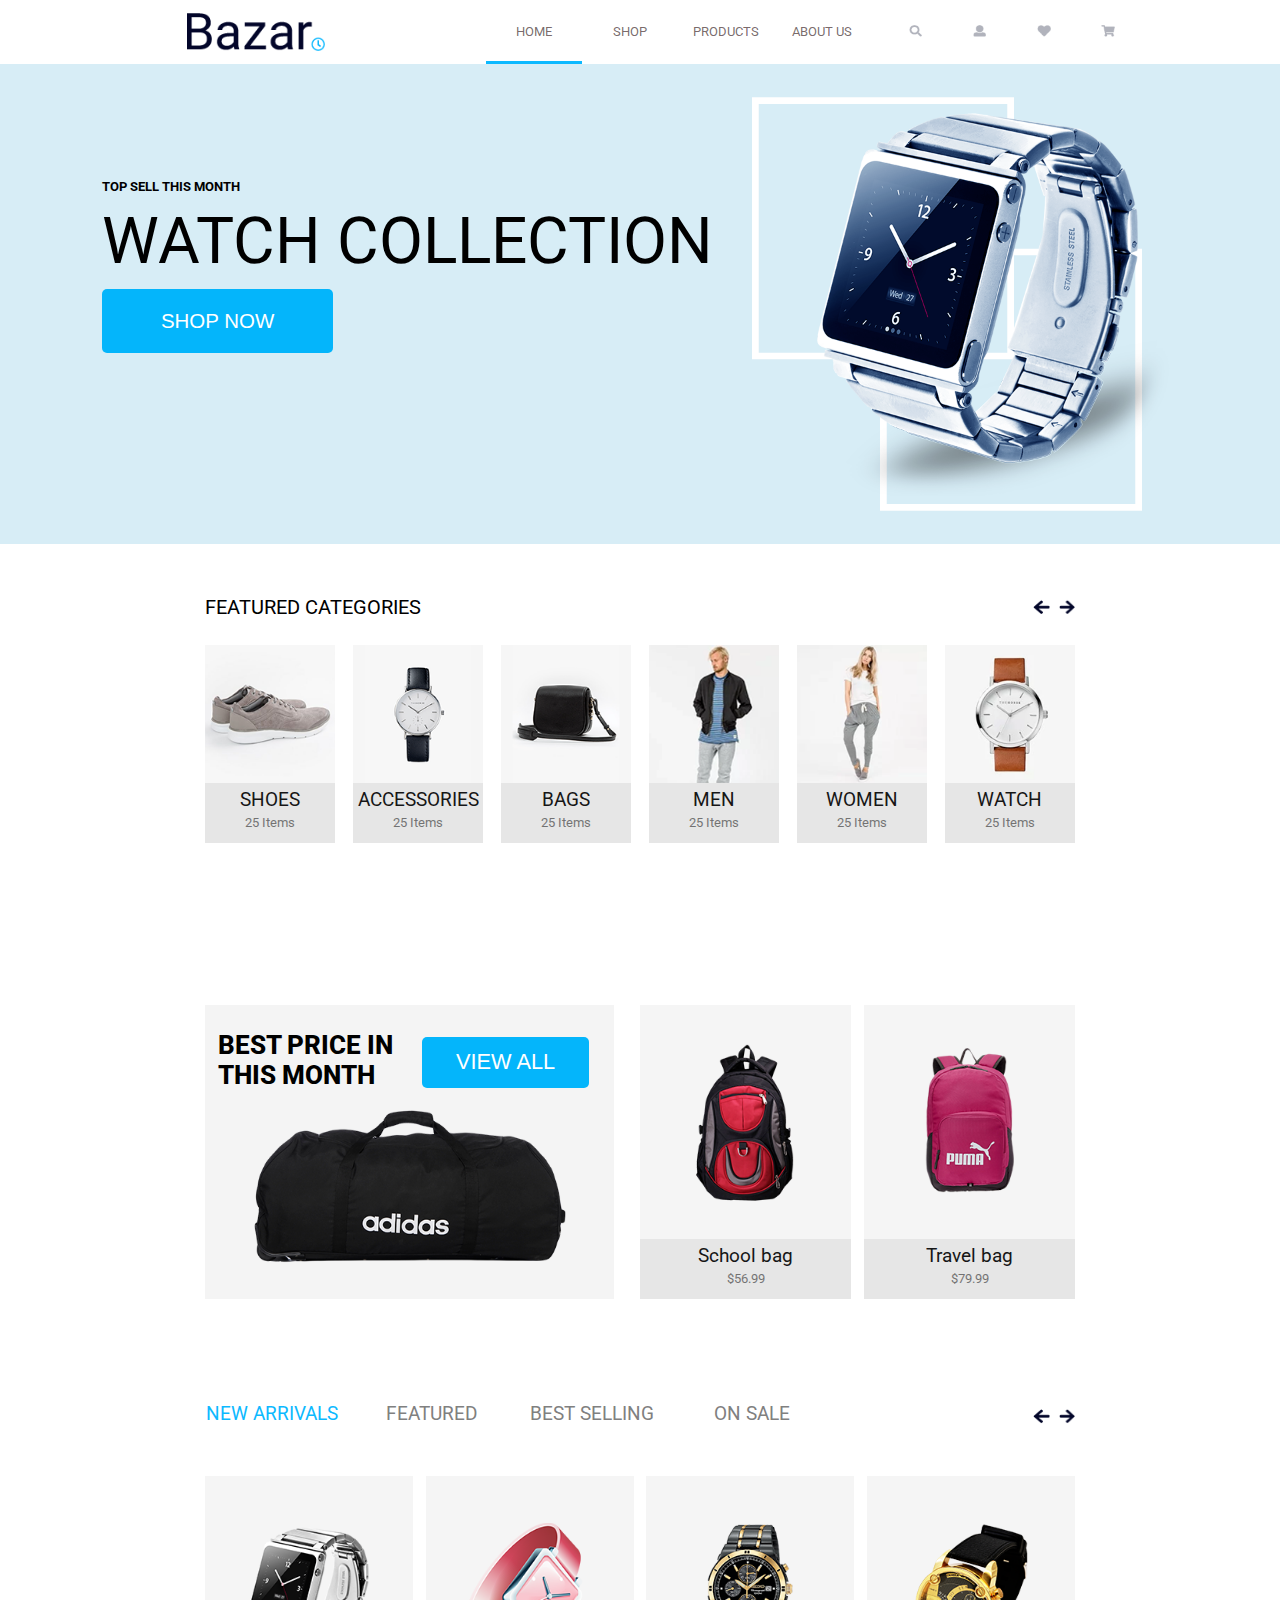
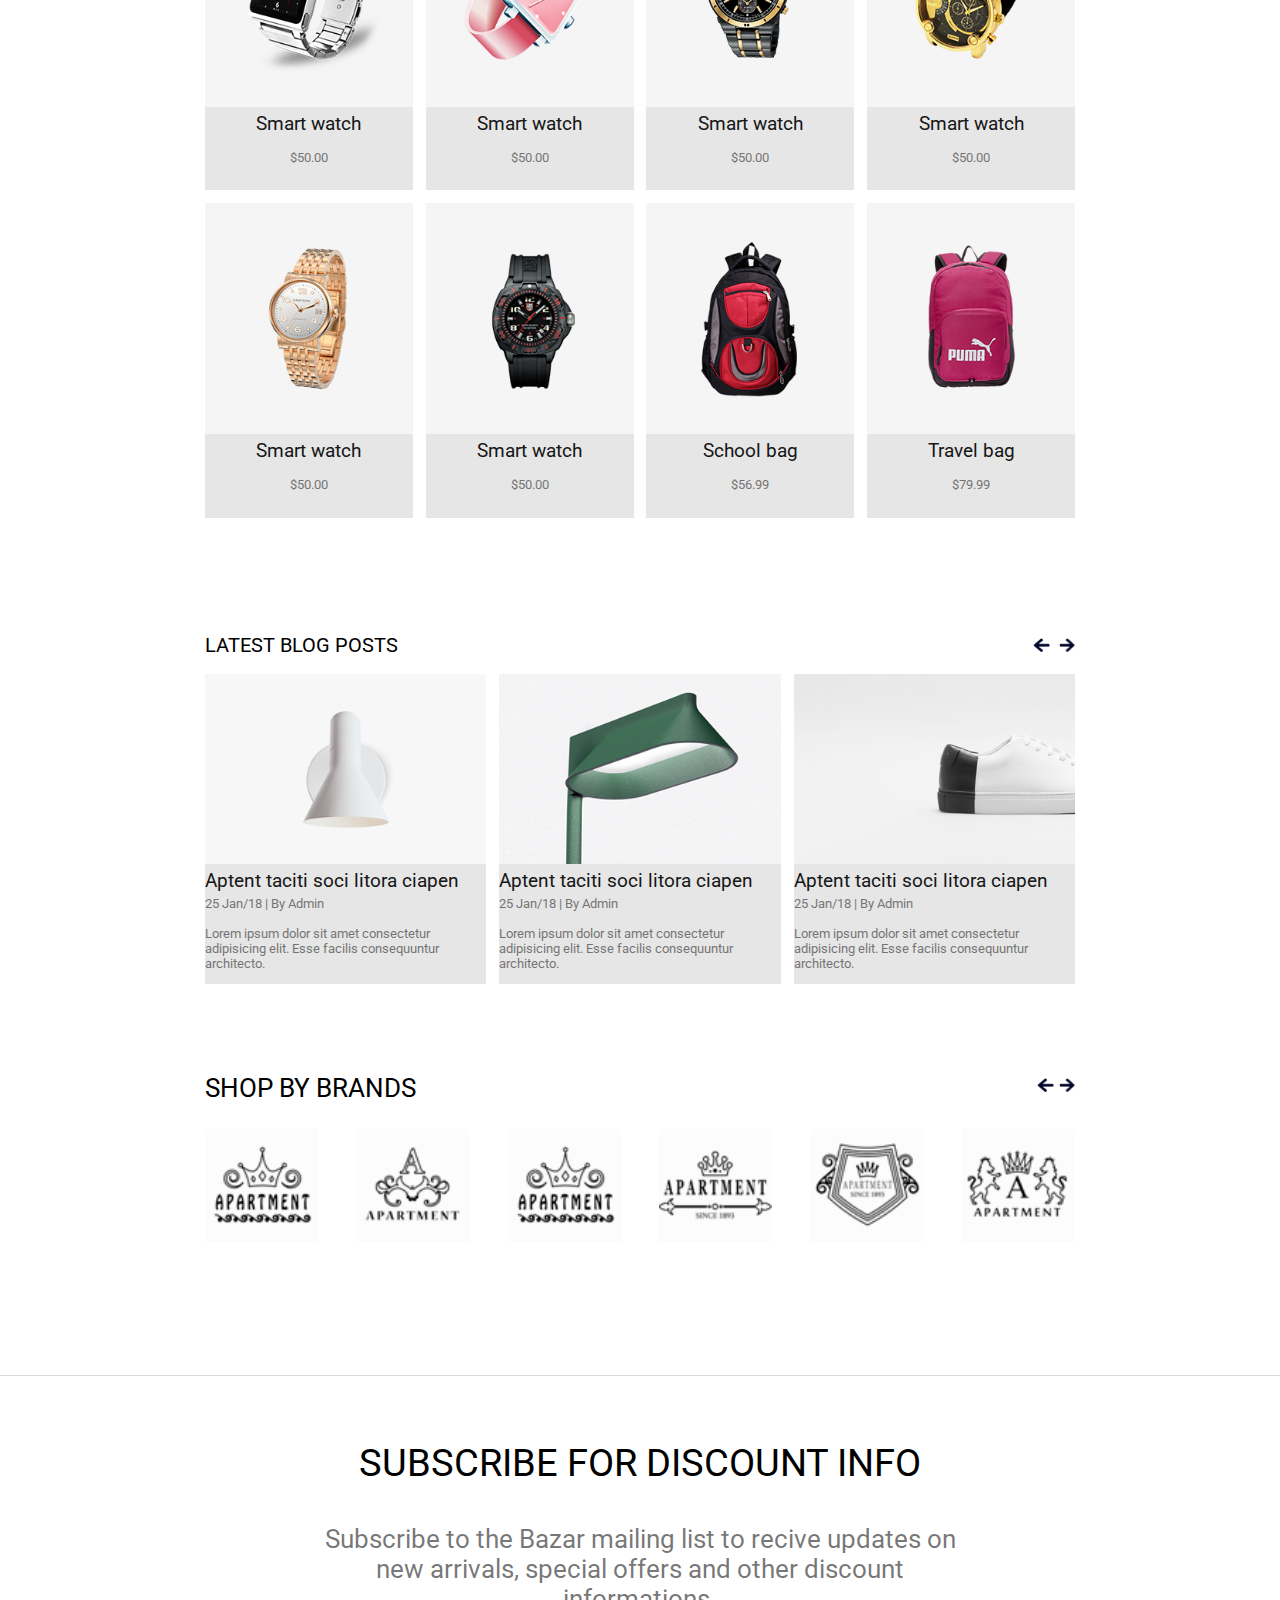
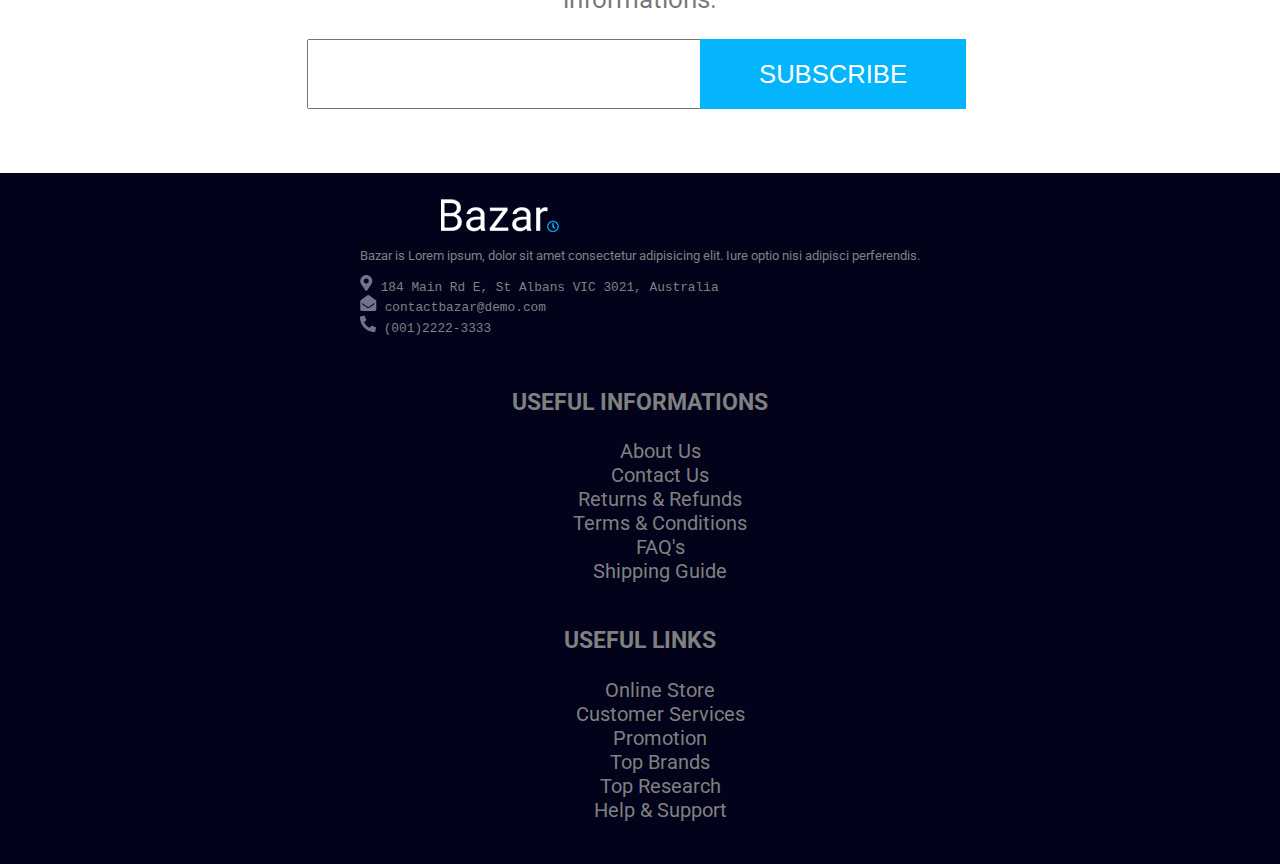
<file: index.html>
<!DOCTYPE html>
<html lang="en">
<head>
    <meta charset="UTF-8">
    <meta name="viewport" content="width=device-width, initial-scale=1.0">
    <meta name="theme-color" content="#17bcff" />
    <link rel="shortcut icon" href="images/logo-icon.png">
    <link rel="stylesheet" href="style-mobile.css">
    <link rel="stylesheet" href="style.css">
    <title>Bazar</title>
</head>
<body>
    <header>
        <img src="images/Logo.png" alt="Logo image">
        <div class="feat-menu">
            <a href="#"><img src="images/search-icon.png" alt="Search icon"></a>
            <a href="#"><img src="images/profile-icon.png" alt="profile icon"></a>
            <a href="#"><img src="images/hearth-png.png" alt="Hearth icon"></a>
            <a href="#"><img src="images/shop-icon.png" alt="Shop icon"></a>
        </div>
        <nav>
            <div class="bar-1">
                    <a href="index.html" id="home">HOME</a>
                    
                    <a href="shop.html">SHOP</a>

            </div>
            <div class="bar-1">
                <a href="#">PRODUCTS</a>
               
                <a href="about-us.html">ABOUT US</a>
            
        </div>
        
        </nav>
        <div class="top-sell">
            <div class="top-sell-txt">
                <p>TOP SELL THIS MONTH</p>
                <h1>
                WATCH COLLECTION
                </h1>
                <button>SHOP NOW</button>
                </div>  
        </div>
    </header>
    
    <div class="feat-cat">
            <h2>FEATURED CATEGORIES</h2>
            <img src="images/arrow-l.png" alt="Left arrow" class="arrow-l">
            <img src="images/arrow-r.png" alt="Right arrow" >
            <div class="slide-show">
            <div class="f-cat-body" id="f-cat">
                <div class="first-feat-cat">
                    <img src="images/shoes.png" alt="Picture of shoes">
                    <button class="button">VIEW ALL
                    </button>
                </div>
                <h3>SHOES</h3>
                <p>25 Items</p>
        </div>
        <div class="f-cat-body" id="f-cat1">
        <img src="images/accessories.png" alt="Watch image">
            <h3>ACCESSORIES</h3>
            <p>25 Items</p>
        </div>
        <div class="f-cat-body" id="f-cat2">
        <img src="images/bag.png" alt="Bag image">
            <h3>BAGS</h3>
            <p>25 Items</p>
        </div>
        <div class="f-cat-body" id="f-cat3">
        <img src="images/men.png" alt="Men">
            <h3>MEN</h3>
            <p>25 Items</p>
        </div>
        <div class="f-cat-body" id="f-cat4">
        <img src="images/women.png" alt="Women">
            <h3>WOMEN</h3>
            <p>25 Items</p>
        </div>
        <div class="f-cat-body" id="f-cat5">
        <img src="images/watch.png" alt="Watch image">
            <h3>WATCH</h3>
            <p>25 Items</p>
        </div>
    </div>
    
    </div>

    <div class="feat-cat1">

        <div class="best-price">
            <img src="images/top-price.png" alt="Bag image">
            <h3>BEST PRICE IN <br> THIS MONTH</h3>
            <button class="button1">VIEW ALL</button>
        </div>

        <div class="f-cat-body f-cat1-body">
            <img src="images/bag-red.png" alt="Bag image">
            <h3>School bag</h3>
            <p>$56.99</p>
        </div>

        <div class="f-cat-body f-cat1-body">
            <img src="images/Bag-pink.png" alt="Bag image">
                <h3>Travel bag</h3>
                <p>$79.99</p>
        </div>

    </div>
    <div class="feat-cat2">
    
        <img src="images/arrow-l.png" alt="Left arrow" class="arrow arrow-l">
         <img src="images/arrow-r.png" alt="Right arrow"class="arrow" >
         
        <input type="radio" name="nav-f2" value="new" id="new" checked>
        <input type="radio" name="nav-f2" value="feature" id="feature">
        <input type="radio" name="nav-f2" value="best" id="best">
        <input type="radio" name="nav-f2" value="sale" id="sale">
        <div class="labels">
            <label for="new" id="new-l">NEW ARRIVALS</label>
            <label for="feature" id="feature-l">FEATURED</label>
            <label for="best" id="best-l">BEST SELLING</label>
            <label for="sale" id="sale-l">ON SALE</label>
        </div>
        <div class="new grid" >
            <div class="f-cat-body product">
                        <img src="images/watch-1.png" alt="Watch image">
                        <h3>Smart watch</h3>
                        <p>$50.00</p>
                        <span class = "hover-menu">
                            <a href="#"><img src="images/shop-1.png" alt="Shop icon"></a>
                            <a href="#"><img src="images/hearth-1.png" alt="Hearth icon"></a>
                            <a href="#"><img src="images/search.png" alt=""></a>
                        </span>
            </div>
            <div class="f-cat-body product">
                <img src="images/watch-2.png" alt="Watch image">
                <h3>Smart watch</h3>
                <p>$50.00</p>
                <span class = "hover-menu">
                    <a href="#"><img src="images/shop-1.png" alt="Shop icon"></a>
                    <a href="#"><img src="images/hearth-1.png" alt="Hearth icon"></a>
                    <a href="#"><img src="images/search.png" alt=""></a>
                </span>
                </div>
                <div class="f-cat-body product">
                <img src="images/watch-3.png" alt="Watch image">
                <h3>Smart watch</h3>
                <p>$50.00</p>
                <span class = "hover-menu">
                    <a href="#"><img src="images/shop-1.png" alt="Shop icon"></a>
                    <a href="#"><img src="images/hearth-1.png" alt="Hearth icon"></a>
                    <a href="#"><img src="images/search.png" alt=""></a>
                </span>
                </div>
                <div class="f-cat-body product">
                <img src="images/watch-4.png" alt="Watch image">
                <h3>Smart watch</h3>
                <p>$50.00</p>
                <span class = "hover-menu">
                    <a href="#"><img src="images/shop-1.png" alt="Shop icon"></a>
                    <a href="#"><img src="images/hearth-1.png" alt="Hearth icon"></a>
                    <a href="#"><img src="images/search.png" alt=""></a>
                </span>
                </div>
                <div class="f-cat-body product">
                <img src="images/watch-5.png" alt="Watch image">
                <h3>Smart watch</h3>
                <p>$50.00</p>
                <span class = "hover-menu">
                    <a href="#"><img src="images/shop-1.png" alt="Shop icon"></a>
                    <a href="#"><img src="images/hearth-1.png" alt="Hearth icon"></a>
                    <a href="#"><img src="images/search.png" alt=""></a>
                </span>
                </div>
                <div class="f-cat-body product">
                <img src="images/watch-6.png" alt="Watch image">
                    <h3>Smart watch</h3>
                    <p>$50.00</p>
                    <span class = "hover-menu">
                        <a href="#"><img src="images/shop-1.png" alt="Shop icon"></a>
                        <a href="#"><img src="images/hearth-1.png" alt="Hearth icon"></a>
                        <a href="#"><img src="images/search.png" alt=""></a>
                    </span>
                </div>
                <div class="f-cat-body product">
                    <img src="images/bag-red.png" alt="Bag image">
                        <h3>School bag</h3>
                        <p>$56.99</p>
                        <span class = "hover-menu">
                            <a href="#"><img src="images/shop-1.png" alt="Shop icon"></a>
                            <a href="#"><img src="images/hearth-1.png" alt="Hearth icon"></a>
                            <a href="#"><img src="images/search.png" alt=""></a>
                        </span>
                    </div>
                    <div class="f-cat-body product">
                        <img src="images/Bag-pink.png" alt="Bag image">
                            <h3>Travel bag</h3>
                            <p>$79.99</p>
                            <span class = "hover-menu">
                                <a href="#"><img src="images/shop-1.png" alt="Shop icon"></a>
                                <a href="#"><img src="images/hearth-1.png" alt="Hearth icon"></a>
                                <a href="#"><img src="images/search.png" alt=""></a>
                            </span>
                        </div>
            </div>


    <div class="feat-products grid">
        <div class="f-cat-body product">
                    <img src="images/shoes.png" alt="Picture of shoes">
                <h3>SHOES</h3>
                <p>25 Items</p>
                <span class = "hover-menu">
                    <a href="#"><img src="images/shop-1.png" alt="Shop icon"></a>
                    <a href="#"><img src="images/hearth-1.png" alt="Hearth icon"></a>
                    <a href="#"><img src="images/search.png" alt=""></a>
                </span>
        </div>
        <div class="f-cat-body product">
            <img src="images/accessories.png" alt="Watch image">
                <h3>ACCESSORIES</h3>
                <p>25 Items</p>
                <span class = "hover-menu">
                    <a href="#"><img src="images/shop-1.png" alt="Shop icon"></a>
                    <a href="#"><img src="images/hearth-1.png" alt="Hearth icon"></a>
                    <a href="#"><img src="images/search.png" alt=""></a>
                </span>
            </div>
            <div class="f-cat-body product">
            <img src="images/bag.png" alt="Bag image">
                <h3>BAGS</h3>
                <p>25 Items</p>
                <span class = "hover-menu">
                    <a href="#"><img src="images/shop-1.png" alt="Shop icon"></a>
                    <a href="#"><img src="images/hearth-1.png" alt="Hearth icon"></a>
                    <a href="#"><img src="images/search.png" alt=""></a>
                </span>
            </div>
            <div class="f-cat-body product">
            <img src="images/men.png" alt="Men">
                <h3>MEN</h3>
                <p>25 Items</p>
                <span class = "hover-menu">
                    <a href="#"><img src="images/shop-1.png" alt="Shop icon"></a>
                    <a href="#"><img src="images/hearth-1.png" alt="Hearth icon"></a>
                    <a href="#"><img src="images/search.png" alt=""></a>
                </span>
            </div>
            <div class="f-cat-body product">
            <img src="images/women.png" alt="Women">
                <h3>WOMEN</h3>
                <p>25 Items</p>
                <span class = "hover-menu">
                    <a href="#"><img src="images/shop-1.png" alt="Shop icon"></a>
                    <a href="#"><img src="images/hearth-1.png" alt="Hearth icon"></a>
                    <a href="#"><img src="images/search.png" alt=""></a>
                </span>
            </div>
            <div class="f-cat-body product">
            <img src="images/watch.png" alt="Watch image">
                <h3>WATCH</h3>
                <p>25 Items</p>
                <span class = "hover-menu">
                    <a href="#"><img src="images/shop-1.png" alt="Shop icon"></a>
                    <a href="#"><img src="images/hearth-1.png" alt="Hearth icon"></a>
                    <a href="#"><img src="images/search.png" alt=""></a>
                </span>
            </div>
        </div>
        <div class="best grid">
            <div class="f-cat-body product">
                <img src="images/watch-6.png" alt="Watch image">
                    <h3>Smart watch</h3>
                    <p>$50.00</p>
                    <span class = "hover-menu">
                        <a href="#"><img src="images/shop-1.png" alt="Shop icon"></a>
                        <a href="#"><img src="images/hearth-1.png" alt="Hearth icon"></a>
                        <a href="#"><img src="images/search.png" alt=""></a>
                    </span>
                </div>
                <div class="f-cat-body product">
                    <img src="images/bag-red.png" alt="Bag image">
                        <h3>School bag</h3>
                        <p>$56.99</p>
                        <span class = "hover-menu">
                            <a href="#"><img src="images/shop-1.png" alt="Shop icon"></a>
                            <a href="#"><img src="images/hearth-1.png" alt="Hearth icon"></a>
                            <a href="#"><img src="images/search.png" alt=""></a>
                        </span>
                    </div>
                    <div class="f-cat-body product">
                        <img src="images/Bag-pink.png" alt="Bag image">
                            <h3>Travel bag</h3>
                            <p>$79.99</p>
                            <span class = "hover-menu">
                                <a href="#"><img src="images/shop-1.png" alt="Shop icon"></a>
                                <a href="#"><img src="images/hearth-1.png" alt="Hearth icon"></a>
                                <a href="#"><img src="images/search.png" alt=""></a>
                            </span>
                        </div>
        </div>

        <div class="sale grid" >
            <div class="f-cat-body product">
                <img src="images/bag-red.png" alt="Bag image">
                    <h3>School bag</h3>
                    <p>$56.99</p>
                    <span class = "hover-menu">
                        <a href="#"><img src="images/shop-1.png" alt="Shop icon"></a>
                        <a href="#"><img src="images/hearth-1.png" alt="Hearth icon"></a>
                        <a href="#"><img src="images/search.png" alt=""></a>
                    </span>
                </div>
            <div class="f-cat-body product">
                        <img src="images/watch-1.png" alt="Watch image">
                        <h3>Smart watch</h3>
                        <p>$50.00</p>
                        <span class = "hover-menu">
                            <a href="#"><img src="images/shop-1.png" alt="Shop icon"></a>
                            <a href="#"><img src="images/hearth-1.png" alt="Hearth icon"></a>
                            <a href="#"><img src="images/search.png" alt=""></a>
                        </span>
            </div>
            <div class="f-cat-body product">
                
                <img src="images/watch-2.png" alt="Watch image">
                <h3>Smart watch</h3>
                <p>$50.00</p>
                <span class = "hover-menu">
                    <a href="#"><img src="images/shop-1.png" alt="Shop icon"></a>
                    <a href="#"><img src="images/hearth-1.png" alt="Hearth icon"></a>
                    <a href="#"><img src="images/search.png" alt=""></a>
                </span>
                </div>
                <div class="f-cat-body product">
                    <img src="images/Bag-pink.png" alt="Bag image">
                        <h3>Travel bag</h3>
                        <p>$79.99</p>
                        <span class = "hover-menu">
                            <a href="#"><img src="images/shop-1.png" alt="Shop icon"></a>
                            <a href="#"><img src="images/hearth-1.png" alt="Hearth icon"></a>
                            <a href="#"><img src="images/search.png" alt=""></a>
                        </span>
                    </div>
                    <div class="f-cat-body product">
                        <img src="images/watch-3.png" alt="Watch image">
                        <h3>Smart watch</h3>
                        <p>$50.00</p>
                        <span class = "hover-menu">
                            <a href="#"><img src="images/shop-1.png" alt="Shop icon"></a>
                            <a href="#"><img src="images/hearth-1.png" alt="Hearth icon"></a>
                            <a href="#"><img src="images/search.png" alt=""></a>
                        </span>
                        </div>
                <div class="f-cat-body product">
                <img src="images/watch-4.png" alt="Watch image">
                <h3>Smart watch</h3>
                <p>$50.00</p>
                <span class = "hover-menu">
                    <a href="#"><img src="images/shop-1.png" alt="Shop icon"></a>
                    <a href="#"><img src="images/hearth-1.png" alt="Hearth icon"></a>
                    <a href="#"><img src="images/search.png" alt=""></a>
                </span>
                </div>
                <div class="f-cat-body product">
                <img src="images/watch-5.png" alt="Watch image">
                <h3>Smart watch</h3>
                <p>$50.00</p>
                <span class = "hover-menu">
                    <a href="#"><img src="images/shop-1.png" alt="Shop icon"></a>
                    <a href="#"><img src="images/hearth-1.png" alt="Hearth icon"></a>
                    <a href="#"><img src="images/search.png" alt=""></a>
                </span>
                </div>
                <div class="f-cat-body product">
                <img src="images/watch-6.png" alt="Watch image">
                    <h3>Smart watch</h3>
                    <p>$50.00</p>
                    <span class = "hover-menu">
                        <a href="#"><img src="images/shop-1.png" alt="Shop icon"></a>
                        <a href="#"><img src="images/hearth-1.png" alt="Hearth icon"></a>
                        <a href="#"><img src="images/search.png" alt=""></a>
                    </span>
                </div>
                
                    
            </div>



    </div>


    <div class="feat-cat3">
        <h2>LATEST BLOG POSTS</h2>
        <div class="arrow1">
        <img src="images/arrow-l.png" alt="Left arrow" class="arrow-l">
        <img src="images/arrow-r.png" alt="Right arrow" >        
        </div>

        <div class="feat-cat3-body">
        <div class="f-cat-body blog">
            <img src="images/aptent.png" alt="Image from blog">
                <h3>Aptent taciti soci litora ciapen</h3>
                <p>25 Jan/18 | By Admin</p>
                <p>Lorem ipsum dolor sit amet consectetur adipisicing elit. Esse facilis consequuntur architecto.</p>
            </div>
            <div class="f-cat-body blog">
                <img src="images/aptent-1.png" alt="Image from blog">
                <h3>Aptent taciti soci litora ciapen</h3>
                <p>25 Jan/18 | By Admin</p>
                <p>Lorem ipsum dolor sit amet consectetur adipisicing elit. Esse facilis consequuntur architecto.</p>
                </div>
                <div class="f-cat-body blog">
                    <img src="images/aptent-2.png" alt="Image from blog">
                    <h3>Aptent taciti soci litora ciapen</h3>
                    <p>25 Jan/18 | By Admin</p>
                    <p>Lorem ipsum dolor sit amet consectetur adipisicing elit. Esse facilis consequuntur architecto.</p>
                </div>
                </div>
                
    </div>

    <div class="feat-cat4">
        <h3>SHOP BY BRANDS</h3>
        <div class="arrow2">
            <img src="images/arrow-l.png" alt="Left arrow" class="arrow-l">
            <img src="images/arrow-r.png" alt="Right arrow" >        
        </div>
        <div class="feat-cat4-body">
        <a href="#shop"><img src="images/brand-1.png" alt="Brand logo"></a>
        <a href="#shop"><img src="images/brand-2.png" alt="Brand logo"></a>
        <a href="#shop"><img src="images/brand-3 .png" alt="Brand logo"></a>
        <a href="#shop"><img src="images/brand-4.png" alt="Brand logo"></a>
        <a href="#shop"><img src="images/brand-5.png" alt="Brand logo"></a>
        <a href="#shop"><img src="images/brand-6.png" alt="Brand logo"></a>
        </div>
    </div>
    <div class="line"></div>
    <div class="form">
        
        <h3>SUBSCRIBE FOR DISCOUNT INFO</h3>
        <p>Subscribe to the Bazar mailing list to recive updates on new arrivals, special offers and other discount informations.</p>
        <form>
            <input type="email"> <input type="button" value="SUBSCRIBE">
            <img src="images/bell.png" alt="Bell icon">
        </form>
    </div>
    

    <footer>
            <div class="bazar">
                <img src="images/logo-white.png" alt="Logo">
                <p>Bazar is Lorem ipsum, dolor sit amet consectetur adipisicing elit. Iure optio nisi adipisci perferendis.</p>
                <pre><img src="images/address.png" alt="Pin icon"> 184 Main Rd E, St Albans VIC 3021, Australia
<img src="images/email.png" alt="Email icon"> contactbazar@demo.com
<img src="images/phone.png" alt="Phone icon"> (001)2222-3333
                </pre>
            </div>

            <div class="info">
                <h3>USEFUL INFORMATIONS</h3>
                <ul>
                    <li><a href="#">About Us</a></li>
                    <li><a href="#">Contact Us</a></li>
                    <li><a href="#">Returns & Refunds</a></li>
                    <li><a href="#">Terms & Conditions</a></li>
                    <li><a href="#">FAQ's</a></li>
                    <li><a href="#">Shipping Guide</a></li>
                </ul>
            </div>

            <div class="links">
                <h3>USEFUL LINKS</h3>
                <ul>
                    <li><a href="#">Online Store</a></li>
                    <li><a href="#">Customer Services</a></li>
                    <li><a href="#">Promotion</a></li>
                    <li><a href="#">Top Brands</a></li>
                    <li><a href="#">Top Research</a></li>
                    <li><a href="#">Help & Support</a></li>
                </ul>

            </div>

    </footer>
</body>
</html>
</file>
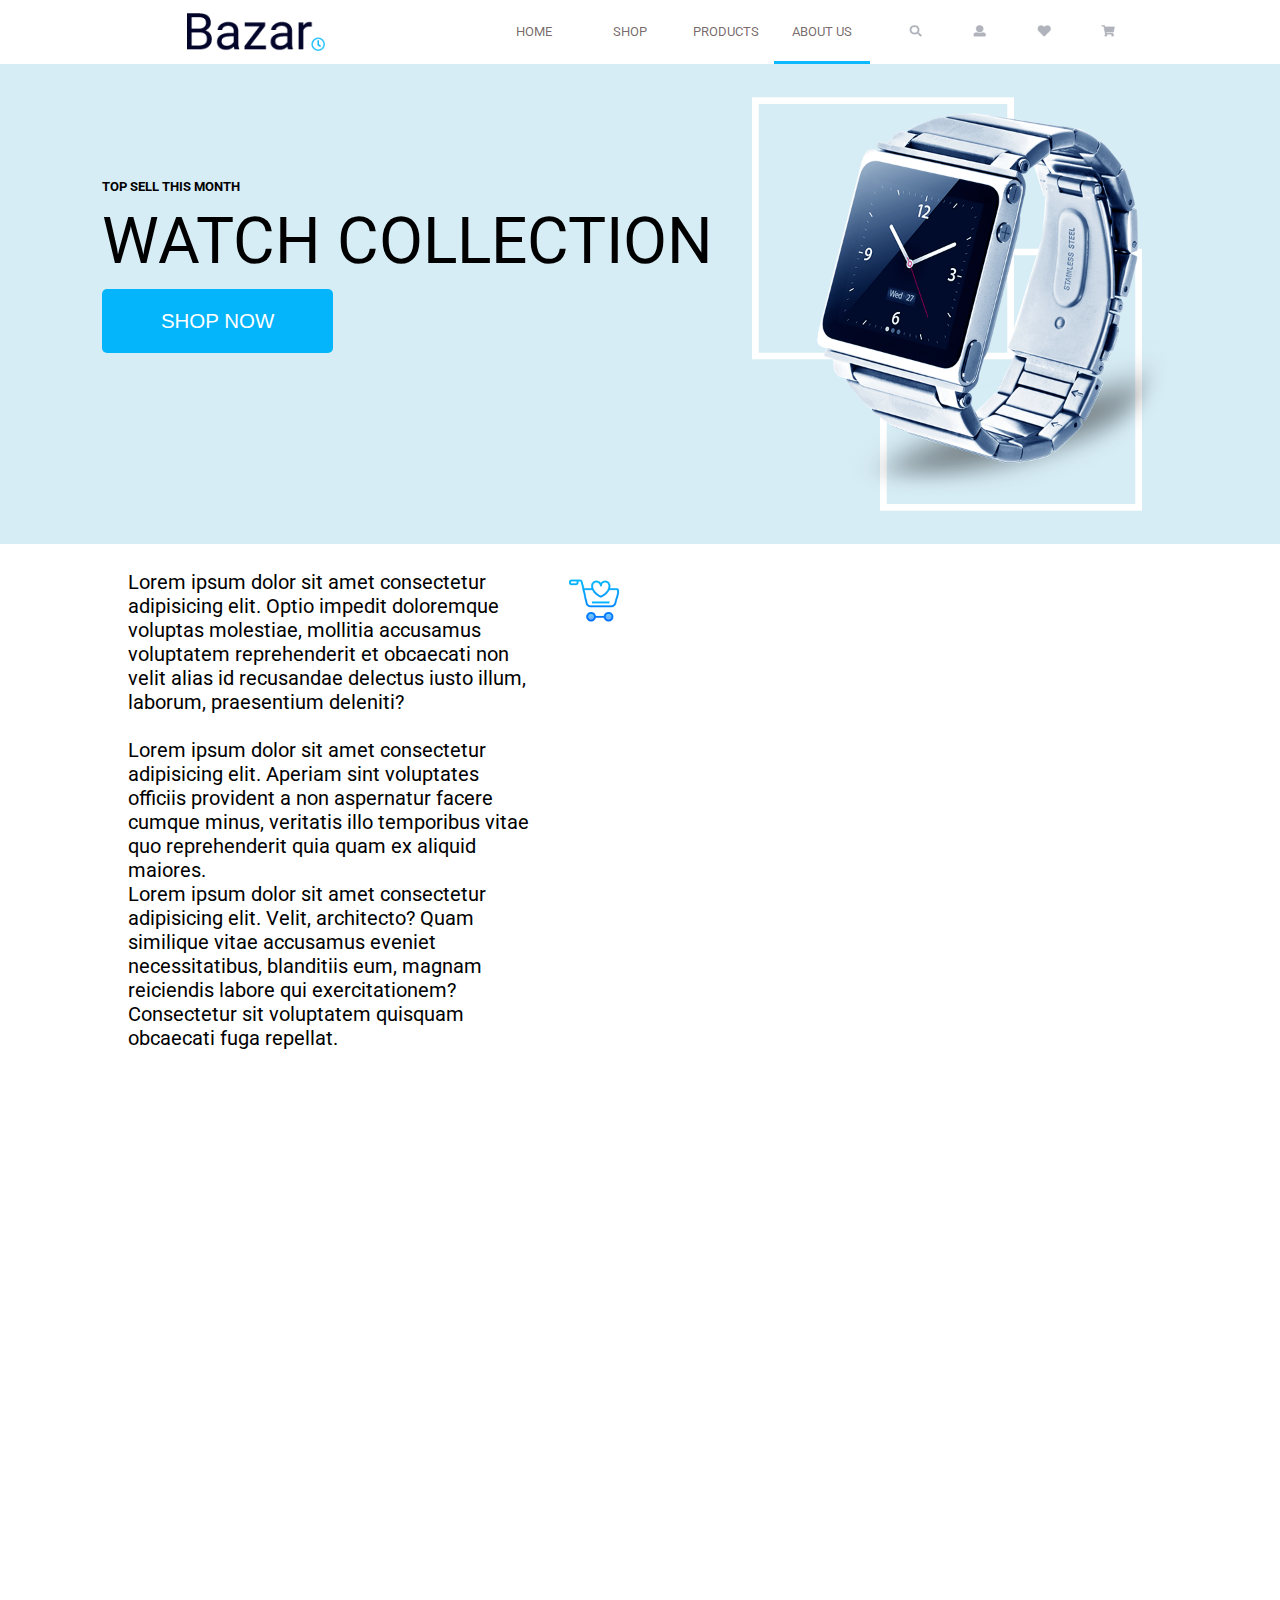
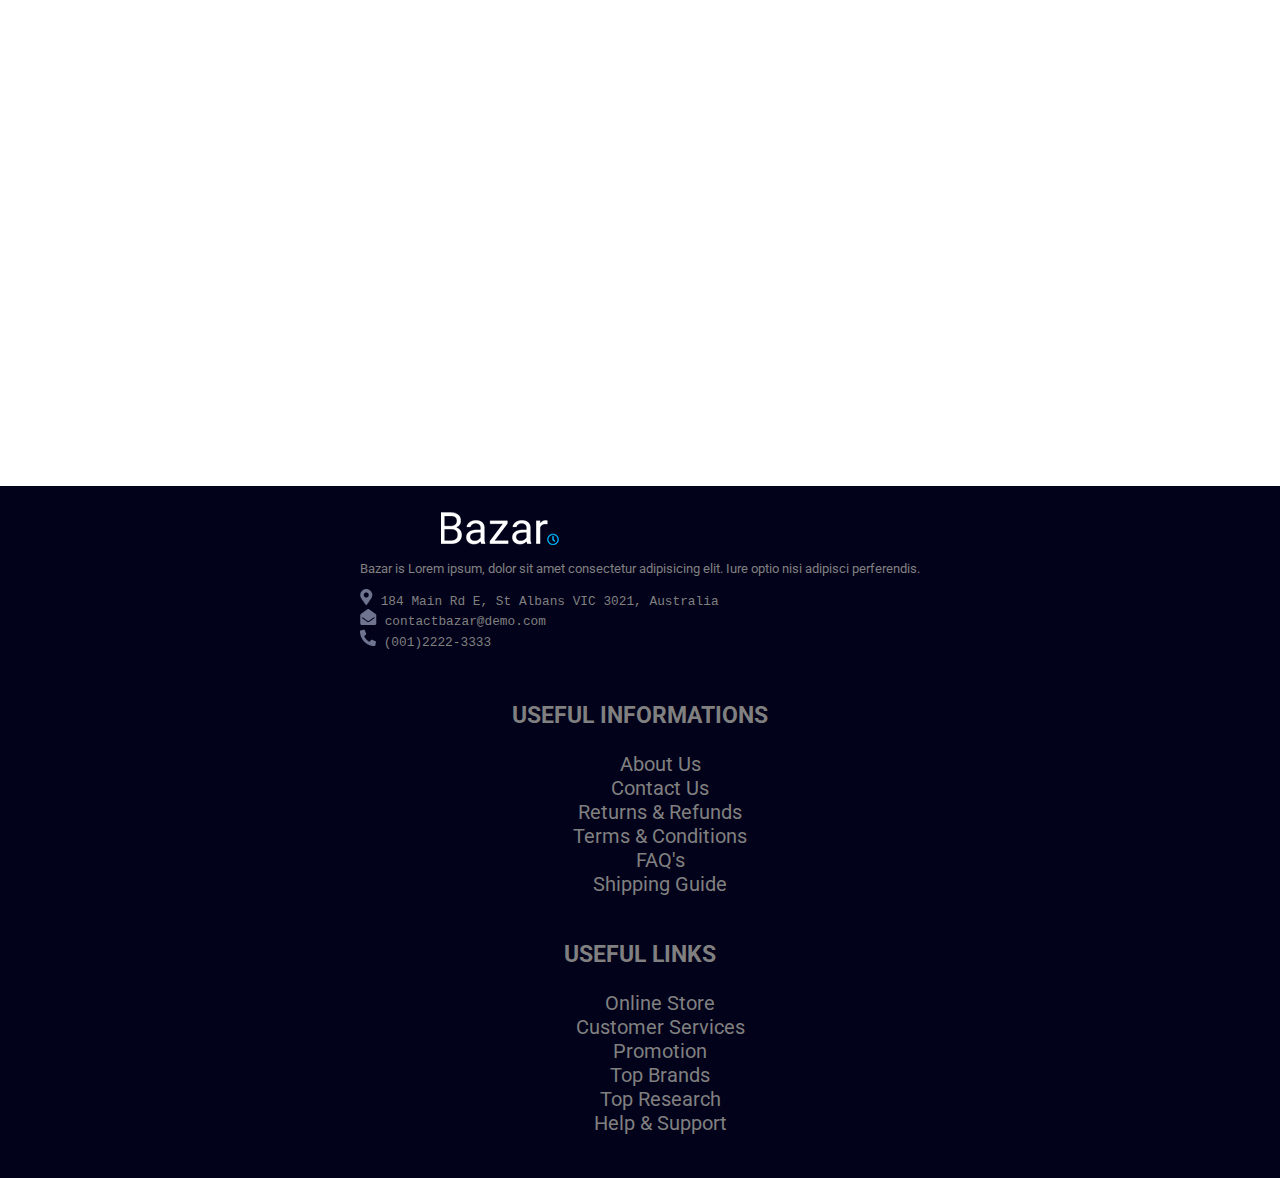
<file: about-us.html>
<!DOCTYPE html>
<html lang="en">

<head>
    <meta charset="UTF-8">
    <meta name="viewport" content="width=device-width, initial-scale=1.0">
    <meta name="theme-color" content="#17bcff" />
    <link rel="shortcut icon" href="images/logo-icon.png">
    <link rel="stylesheet" href="style-mobile.css">
    <link rel="stylesheet" href="style.css">
    <title>About Bazar</title>
</head>

<body>
    <header>
        <img src="images/Logo.png" alt="Logo image">
        <div class="feat-menu">
            <a href="#"><img src="images/search-icon.png" alt="Search icon"></a>
            <a href="#"><img src="images/profile-icon.png" alt="profile icon"></a>
            <a href="#"><img src="images/hearth-png.png" alt="Hearth icon"></a>
            <a href="#"><img src="images/shop-icon.png" alt="Shop icon"></a>
        </div>
        <nav>
            <div class="bar-1">
                <a href="index.html" >HOME</a>

                <a href="#">SHOP</a>

            </div>
            <div class="bar-1">
                <a href="#">PRODUCTS</a>

                <a href="#" id="home">ABOUT US</a>

            </div>

        </nav>
        <div class="top-sell">
            <div class="top-sell-txt">
                <p>TOP SELL THIS MONTH</p>
                <h1>
                    WATCH COLLECTION
                </h1>
                <button>SHOP NOW</button>
            </div>
        </div>
    </header>

    <main>
            Lorem ipsum dolor sit amet consectetur adipisicing elit. Optio impedit doloremque voluptas molestiae, mollitia accusamus voluptatem reprehenderit et obcaecati non velit alias id recusandae delectus iusto illum, laborum, praesentium deleniti?
            
            <br>
            
            <br>

            Lorem ipsum dolor sit amet consectetur adipisicing elit. Aperiam sint voluptates officiis provident a non aspernatur facere cumque minus, veritatis illo temporibus vitae quo reprehenderit quia quam ex aliquid maiores.
            <br>
            Lorem ipsum dolor sit amet consectetur adipisicing elit. Velit, architecto? Quam similique vitae accusamus eveniet necessitatibus, blanditiis eum, magnam reiciendis labore qui exercitationem? Consectetur sit voluptatem quisquam obcaecati fuga repellat.
        
        
            <div class="cart">
                <img src="images/cart.png"/>
                 </div>
                 <br><br><br>
                 <br><br><br>








    </main>








    <footer>
        <div class="bazar">
            <img src="images/logo-white.png" alt="Logo">
            <p>Bazar is Lorem ipsum, dolor sit amet consectetur adipisicing elit. Iure optio nisi adipisci perferendis.
            </p>
            <pre><img src="images/address.png" alt="Pin icon"> 184 Main Rd E, St Albans VIC 3021, Australia
<img src="images/email.png" alt="Email icon"> contactbazar@demo.com
<img src="images/phone.png" alt="Phone icon"> (001)2222-3333
            </pre>
        </div>

        <div class="info">
            <h3>USEFUL INFORMATIONS</h3>
            <ul>
                <li><a href="#">About Us</a></li>
                <li><a href="#">Contact Us</a></li>
                <li><a href="#">Returns & Refunds</a></li>
                <li><a href="#">Terms & Conditions</a></li>
                <li><a href="#">FAQ's</a></li>
                <li><a href="#">Shipping Guide</a></li>
            </ul>
        </div>

        <div class="links">
            <h3>USEFUL LINKS</h3>
            <ul>
                <li><a href="#">Online Store</a></li>
                <li><a href="#">Customer Services</a></li>
                <li><a href="#">Promotion</a></li>
                <li><a href="#">Top Brands</a></li>
                <li><a href="#">Top Research</a></li>
                <li><a href="#">Help & Support</a></li>
            </ul>

        </div>

    </footer>

</body>


</html>
</file>
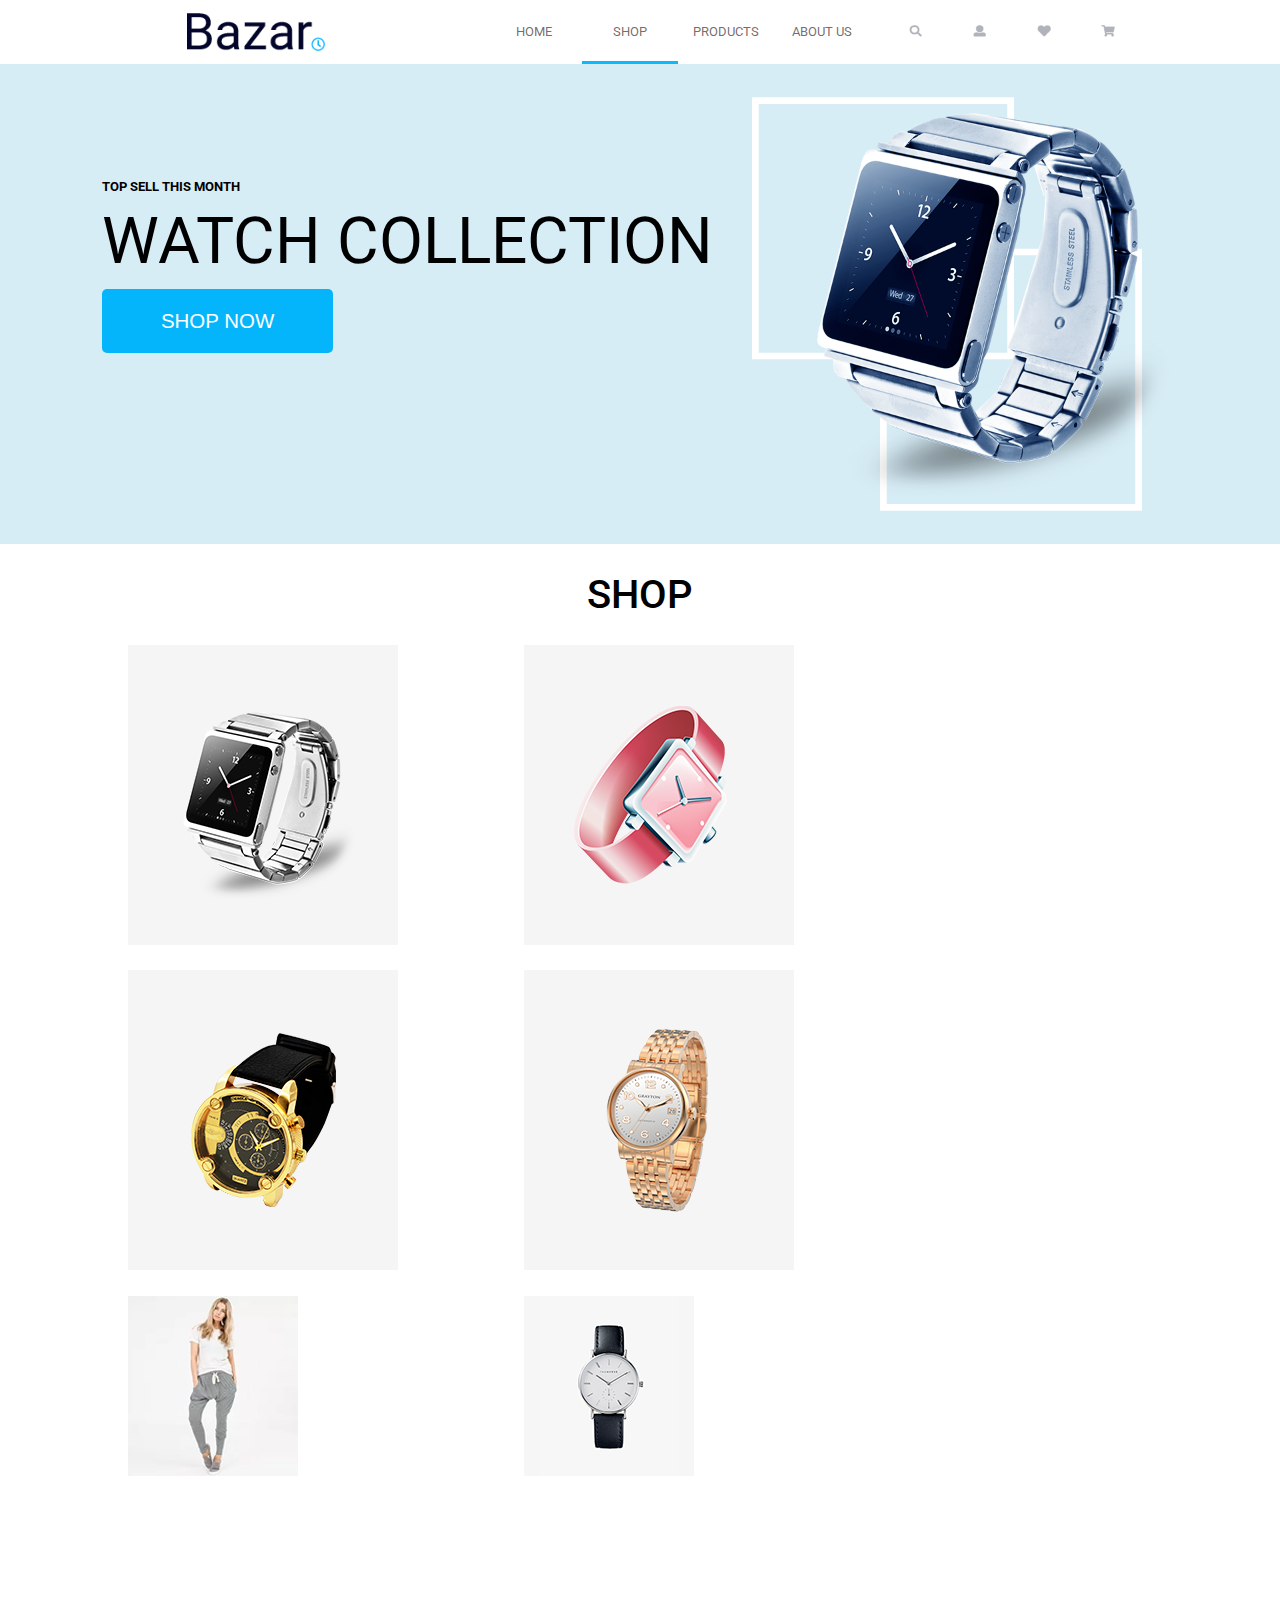
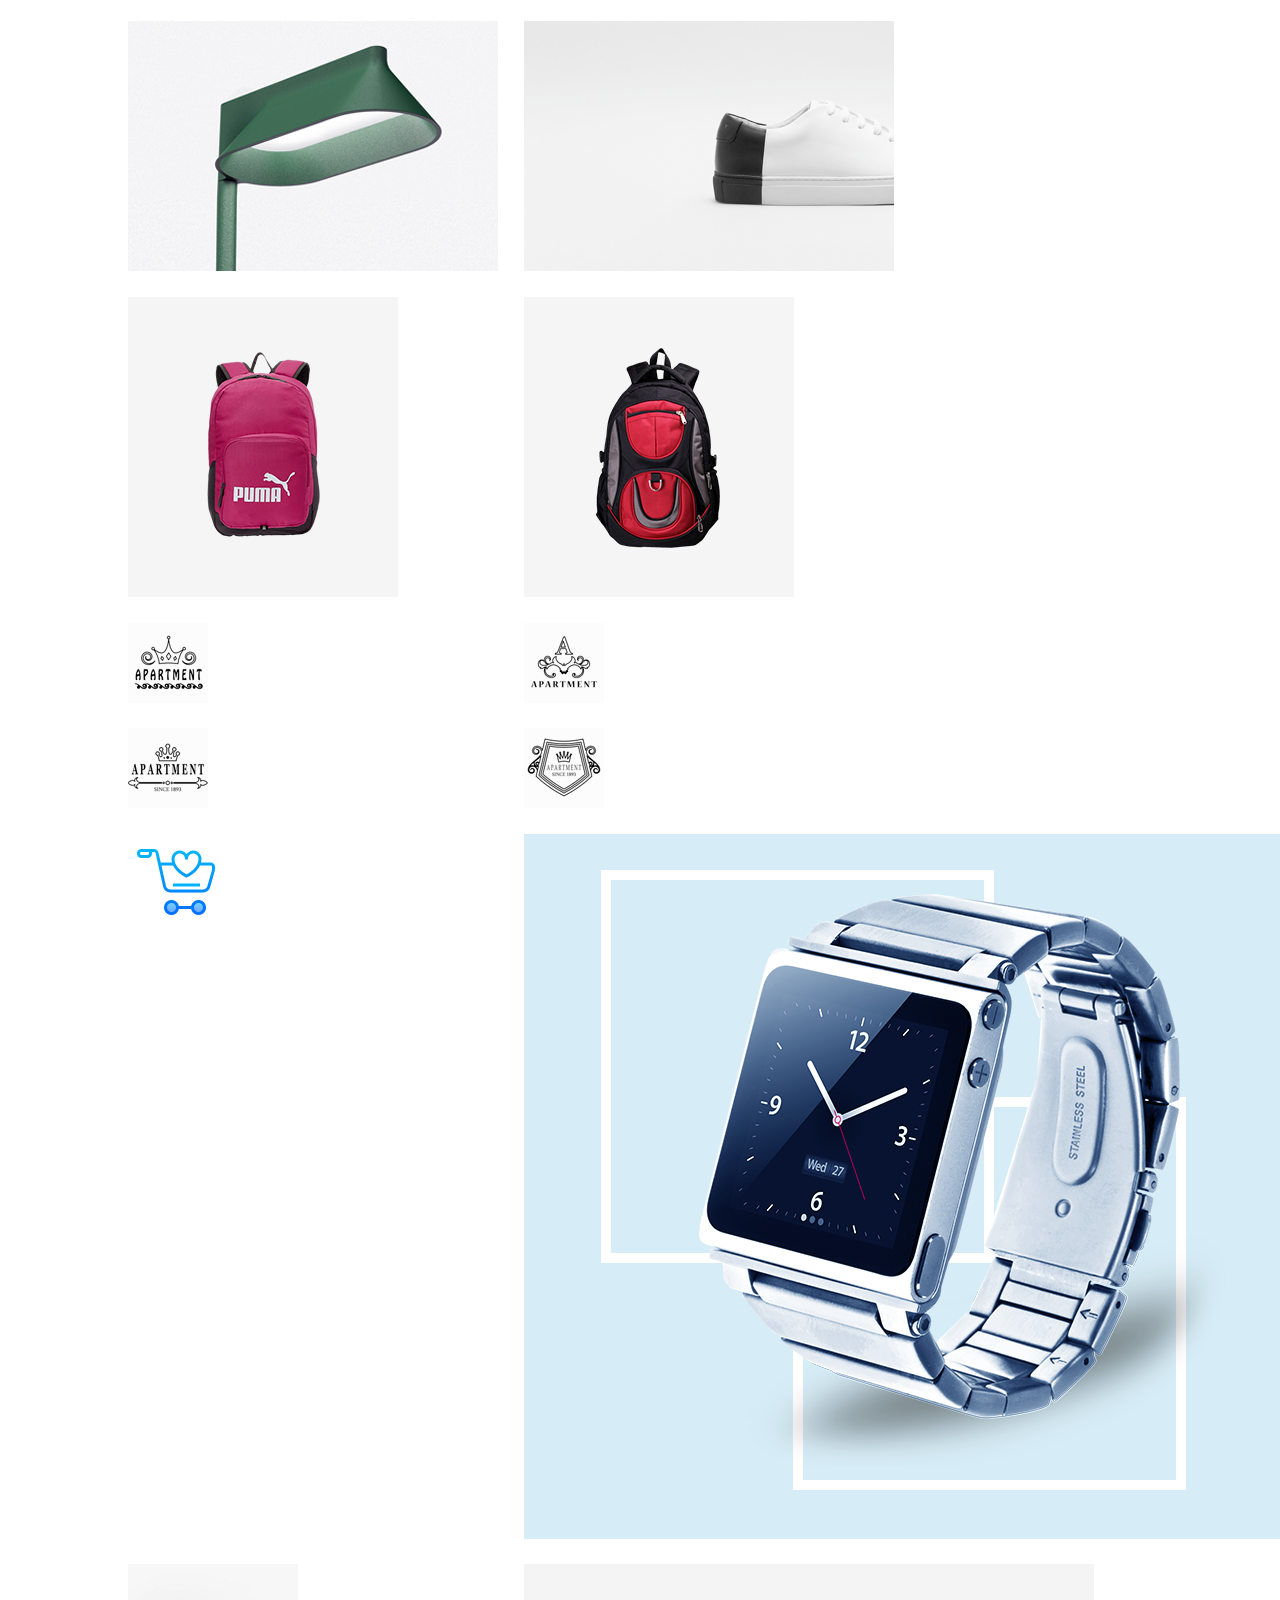
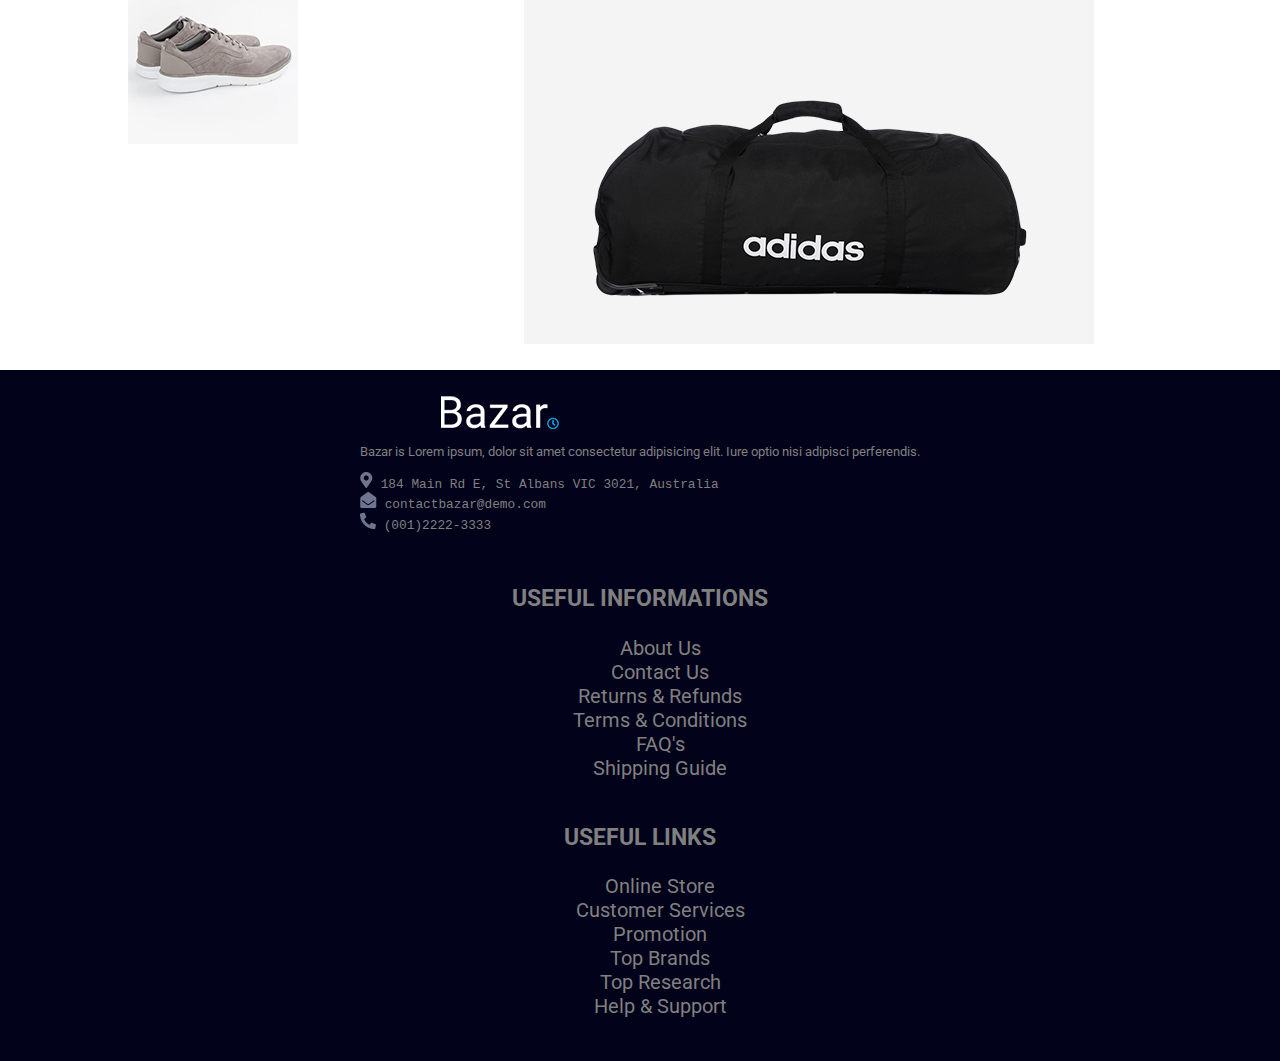
<file: shop.html>
<!DOCTYPE html>
<html lang="en">

<head>
    <meta charset="UTF-8">
    <meta name="viewport" content="width=device-width, initial-scale=1.0">
    <meta name="theme-color" content="#17bcff" />
    <link rel="shortcut icon" href="images/logo-icon.png">
    <link rel="stylesheet" href="style-mobile.css">
    <link rel="stylesheet" href="style.css">
    <title>Bazar Shop</title>
</head>

<body>
    <header>
        <img src="images/Logo.png" alt="Logo image">
        <div class="feat-menu">
            <a href="#"><img src="images/search-icon.png" alt="Search icon"></a>
            <a href="#"><img src="images/profile-icon.png" alt="profile icon"></a>
            <a href="#"><img src="images/hearth-png.png" alt="Hearth icon"></a>
            <a href="#"><img src="images/shop-icon.png" alt="Shop icon"></a>
        </div>
        <nav>
            <div class="bar-1">
                <a href="index.html" >HOME</a>

                <a href="#" id="home">SHOP</a>

            </div>
            <div class="bar-1">
                <a href="#">PRODUCTS</a>

                <a href="about-us.html">ABOUT US</a>

            </div>

        </nav>
        <div class="top-sell">
            <div class="top-sell-txt">
                <p>TOP SELL THIS MONTH</p>
                <h1>
                    WATCH COLLECTION
                </h1>
                <button>SHOP NOW</button>
            </div>
        </div>
    </header>
    <h1 class="shop">SHOP</h1>
    <main>
            
            <img src="images/watch-1.png" alt="Watch">
            <img src="images/watch-2.png" alt="Watch">
            <img src="images/watch-3.png" alt="Watch">
            <img src="images/watch-4.png" alt="Watch">
            <img src="images/watch-5.png" alt="Watch">
            <img src="images/watch-6.png" alt="Watch">
            <img src="images/women.png" alt="Women">
            <img src="images/accessories.png" alt="Accesories">
            <img src="images/aptent.png" alt="Aptent">
            <img src="images/aptent-1.png" alt="Aptent">
            <img src="images/aptent-2.png" alt="Aptent">
            <img src="images/bag.png" alt="Bag">
            <img src="images/Bag-pink.png" alt="Bag">
            <img src="images/bag-red.png" alt="Bag">
            <img src="images/bell.png" alt="Bell">
            <img src="images/brand-1.png" alt="Brand">
            <img src="images/brand-2.png" alt="Brand">
            <img src="images/brand-3 .png" alt="Brand">
            <img src="images/brand-4.png" alt="Brand">
            <img src="images/brand-5.png" alt="Brand">
            <img src="images/brand-6.png" alt="Brand">
            <img src="images/cart.png" alt="Cart">
            <img src="images/header-img-mobile.png" alt="Header">
            <img src="images/men.png" alt="Men">
            <img src="images/shoes.png" alt="shoes">
            <img src="images/top-price.png" alt="Bag">
            <img src="images/watch.png" alt="Watch">

        





    </main>








    <footer>
        <div class="bazar">
            <img src="images/logo-white.png" alt="Logo">
            <p>Bazar is Lorem ipsum, dolor sit amet consectetur adipisicing elit. Iure optio nisi adipisci perferendis.
            </p>
            <pre><img src="images/address.png" alt="Pin icon"> 184 Main Rd E, St Albans VIC 3021, Australia
<img src="images/email.png" alt="Email icon"> contactbazar@demo.com
<img src="images/phone.png" alt="Phone icon"> (001)2222-3333
            </pre>
        </div>

        <div class="info">
            <h3>USEFUL INFORMATIONS</h3>
            <ul>
                <li><a href="#">About Us</a></li>
                <li><a href="#">Contact Us</a></li>
                <li><a href="#">Returns & Refunds</a></li>
                <li><a href="#">Terms & Conditions</a></li>
                <li><a href="#">FAQ's</a></li>
                <li><a href="#">Shipping Guide</a></li>
            </ul>
        </div>

        <div class="links">
            <h3>USEFUL LINKS</h3>
            <ul>
                <li><a href="#">Online Store</a></li>
                <li><a href="#">Customer Services</a></li>
                <li><a href="#">Promotion</a></li>
                <li><a href="#">Top Brands</a></li>
                <li><a href="#">Top Research</a></li>
                <li><a href="#">Help & Support</a></li>
            </ul>

        </div>

    </footer>

</body>


</html>
</file>
<file: style-mobile.css>
@import url('https://fonts.googleapis.com/css?family=Roboto:300,400,700&display=swap');
body{
    margin: 0;
    padding: 0;
    width: 100%;
    font-size: 20px;
    background-image: linear-gradient(0deg, #7ddbffcc, #7ddbff45);    background-repeat: no-repeat;
    font-family: 'Roboto', sans-serif;
    height: auto;
    display: flex;
    flex-direction: column;
    overflow-x:hidden;

}
header img{
    display: block;
    margin-left: auto;
    margin-right: auto;
    padding-top: 0.5rem;
    padding-bottom: 0.5rem;
    padding-right: 0;
    height: auto;

}
.feat-menu{
    display: none;
}
nav{
    width: 100%;
    display: flex;
    flex-direction: column;
    background-color: #17bcff;
}
.bar-1{
    margin: 0;
    padding: 0;
    width: 100%;
    display: flex;
    justify-content: center;
    flex-wrap: wrap;
}
.bar-1 > a{
    width: 50%;
    height: 10vw;
    text-align: center;
    text-decoration: none;
    line-height: 10vw;
    color: black;
}
.bar-1 > a:hover{
    background-color: hsl(197, 97%, 50%);
}
.top-sell{
    margin: 0;
    padding: 0;
    background-image: url(images/header-img-mobile.png);
    background-size: cover;
    width: 100%;
    height: 89.7vw;
    font-size: 3vw;
    font-weight: bolder;
    position: relative;
    box-sizing: border-box;
    border: 2px solid #17bcff;
}
.top-sell-txt{
    margin-top: 0;
    position: absolute;
    top: 0;
    width: 100%;
    text-align: center;

}
.top-sell-txt > h1{
    margin-top: 0;
    font-weight: 400;
}
button{
    background-color: hsl(197, 97%, 50%);
    outline: none;
    border: none;
    border-radius: 5px;
    color: white;
}
.top-sell-txt > button{
    width: 18vw;
    height: 5vw;
    color: white;
    margin-top: 53vw;
    font-size: 1.6vw;
    border-radius: 5px;

}
a{
   transition: all .6s; 
}
.feat-cat{
    width: 100%;
    display: flex;
    flex-direction: column;
    align-items: center;
}
h2{
    font-weight: 400;
    font-size: 4.7vw;
}
.feat-cat  img{
    width: 40vw;
    height: 44vw;
}
.feat-cat > div > div:nth-child(n+4){
    display: none;
}
.first-feat-cat{
    position: relative;
}
.first-feat-cat  img{
    opacity: 0.4;
} 
.button{
    height: 12vw;
    width: 40vw;
    position: absolute;
    bottom: 0;
    left: 0;
    font-size: 5vw;
}
.f-cat-body{
    background-color: rgba(128, 128, 128, 0.2);
    margin-top: 3vw;
    width: 40vw;
}
.feat-cat > img{
    display: none;
}
.f-cat-body > h3{
    font-weight: 400;
    text-align: center;
    margin-bottom: 2px;
    font-size: 4vw;
}
.f-cat-body > p{
    font-weight: 400;
    text-align: center;
    font-size: 3vw;
    opacity: 0.5;
    margin-top: 0px;
}
.feat-cat1{
    width: 100%;
    padding-top: 17vw;
    display: flex;
    align-items: center;
    justify-content: space-between;
    flex-wrap: wrap;
}
.feat-cat1  img{
    width: 40vw;
    height: 44vw;
}
.best-price{
    position: relative;
    padding-left: 18.5vw;
}
.best-price > img{
    width: 60vw;
}
.button1{
    position: absolute;
    width: 30vw;
    height: 10vw;
    top: 4vw;
    left: 47vw;
    font-size: 4vw;
}
.best-price > h3{
    position: absolute;
    font-size: 4vw;
    font-weight: 800;
    text-align: left;
    top: 0;
    left: 19vw;
}
.feat-cat1 div:nth-child(n+2){
    display: none;
}
.feat-cat2 > .new, .feat-cat2 > .best, .feat-cat2 > .sale{
    display: grid;
    grid-template-columns: 1fr 1fr;
    justify-items: center;
}
.feat-cat2 > .feat-products{
    display: none;
}
.feat-cat2 > img, input, .labels{
    display: none;
}
.product > img{
    width: 40vw;
}
.product:nth-child(n+3){
    display: none;
}
.feat-cat3{
    width: 100%;
    padding-left: 8vw;
    box-sizing: border-box;
}
.arrow1{
    display: none;
}

.blog{
    width: 80vw;
    
}
.blog > img{
    width: 80vw;
}
.feat-cat4{
    box-sizing: border-box;
    padding-left: 8vw;
    padding-right: 8vw;
    width: 100%;
}
.feat-cat4 > h3{
    text-align: center;
    font-weight: 400;
    font-size: 4.7vw;
}
.arrow2{
    display: none;
}
.feat-cat4-body{
    display: grid;
    grid-template-columns: 1fr 1fr 1fr;
    grid-gap: 3vw;
    
}
.feat-cat4-body > a > img{
    width: 100%;
    height: auto;
}
.form{
    width: 100;
    padding-left: 8vw;
    padding-right: 8vw;
    text-align: center;
}
.form > h3{
    font-weight: 400;
    font-size: 4.7vw;
    
}
.form > p{
    font-size: 3.55vw;
    color: rgba(0, 0, 0, 0.541);
}
form{
    width: 100%;
    height: 12vw;
    display: inline-block;
    height: fit-content;
    position: relative;
}
input[type="email"]{
    display: block;
    width: 60%;
    height: 8vw;
    font-size: 4vw;
    outline: none;
    color: hsl(197, 97%, 50%);
}
input[value="SUBSCRIBE"]{
    display: block;
    width: 40%;
    position: absolute;
    height: 100%;
    top: 0;
    font-size: 4vw;
    left: 59%;
    color: white;
    background-color: hsl(197, 97%, 50%);
    outline: none;
}
.line{
    margin-top: 5vw;
    background-color: white;
    width: 100%;
    height: 0.5vw;
}
footer{
    color: gray;
    background-color: rgb(2, 2, 26);
    display: grid;
    grid-template-columns: 1fr 1fr 1fr;
    padding: 2vw 2vw;
    justify-items: center;
}
.bazar{
    font-size: 1vw;
}
.bazar > img{
    padding-left: 50%;
    transform: translateX(-50%);
}
.links > h3{
    text-align: center;
}
ul{
    list-style-type: none;
    text-align: center;
}
li a{
    text-decoration: none;
    color: gray;
}
.info, .links{
    display: none;
}
form > img {
    display: none;
}
main{
    margin: 2vw 1vw;
}
.cart{
    position: relative;
    width: 100%;
    height: 100px;
}
.cart > img{
    width: 15%;
    top: 0;
    position: absolute;
    animation: cart 10s ease infinite;
}
@keyframes cart{
    0%{  
        left: 0;
    }
    50%{
        left: 85%;
        transform: rotateY(180deg);
    }
    100%{
        top: 0;
        left: 0;
    }





}
@media screen and (max-width: 330px){
    body{
        font-size: 10px;
    }
    header img{
        height: 20px;
    }
    .info, .links{
        display: none;
    }
    
}
</file>
<file: style.css>
@media screen and (min-width: 480px){

    header{
        position: relative;
    }
    header img{
        padding-right: 45vw;
        height: 20px;
    }
    .feat-menu{
        width: 100%;
        display: flex;
        position: absolute;
        top: 3px;
        left: 62vw;
    }
    .feat-menu > a{
        width: 5%;
    }
    .feat-menu > a:hover{
        background-color: rgb(215, 237, 246);
        border-radius: 2.6vw;
    }
    
    .feat-menu > a > img{
        height: 2vw;
        padding-left: 27%;
    }
    nav{
        flex-direction: row;
    }
    .top-sell{
        background-image: url(images/header-img.png);
        height: 37.5vw;
    }
    .top-sell-txt{
        text-align: left;
        margin-left: 8%;
        padding-top: 8vw;
    }
    .top-sell-txt > h1{
        font-size: 5vw;
        margin-bottom: 10px;
    }
    .top-sell-txt > p{
        font-size: 1vw;
        margin-bottom: 10px;
    }
    .top-sell-txt > button{
        margin-top: 0;
    }
    .feat-cat{
        display: block;
    }
    .feat-cat > h2{
        text-align: center;
    }
    .slide-show{
        display: flex;
        margin-left: 50%;
        margin-right: calc(100vw - (50% + 180px));
        overflow: hidden;
        transform: translateX(-50%);
        
    }
    .button{
        display: none;
    }
    .f-cat-body{
        width: 170px;
        margin-top: 0;
        opacity: 1;
        animation: slide 20s ease infinite;
    }
    @keyframes slide {
        0% {
          transform: translateX(0%);
        }
        
        9.09% {
          transform: translateX(0%);
        }
        
        18.18% {
          transform: translateX(-100%);
        }
        
        27.27% {
          transform: translateX(-100%);
        }
        
        36.36% {
          transform: translateX(-200%);
        }
        
        44.45% {
          transform: translateX(-200%);
        }
        
        54.54% {
          transform: translateX(-300%);
        }
        
        63.63% {
          transform: translateX(-300%);
        }
        
        72.72% {
          transform: translateX(-400%);
        }
        
        81.81% {
          transform: translateX(-400%);
        }
        90.9% {
            transform: translateX(-500%);
          }
          99% {
            transform: translateX(-500%);
          }
          100% {
            transform: translateX(0);
          }
      }
    .f-cat-body img{
        height: auto;
        width: 170px;
    }
    .f-cat-body h3{
        margin-top: 0;
        font-size: 2vw;
        opacity: 0.9;
    }
    .f-cat-body p{
        display: none;
    }
    .first-feat-cat > img{
        opacity: 1;
    }
    .feat-cat > div > div:nth-child(n+4){
        display: block;
    }
    .feat-cat1{
        width: 100%;
        margin-left: 2vw;
        margin-right: 1000px;
    }
    .feat-cat1 div:nth-child(n+2){
        display: block;
    }
    .f-cat1-body{
        opacity: 1;
        margin-top: 10vw;
        margin-right: 14vw;
        margin-left: 9vw;
        animation: none;
    }
    .f-cat1-body p{
        font-size: 2vw;
        display: block;
    }
    .product{
        animation: none;
        margin-top: 10vw;
    }
    .hover-menu  img{
        width: 17px;
        height: 16px;
    }
    .feat-cat3{
        padding: 4vw 16vw 0;
        position: relative;
        box-sizing: border-box;
    }
    .feat-cat3-body{
        display: grid;
        grid-template-columns: 1fr 1fr 1fr;
        grid-gap: 1vw;
    }

    .blog{
        animation: none;
        width: 100%;
        height: 21vw;
    }
    .blog > img{
        width: 100%;
    }
    .feat-cat3 > h2{
        font-size: 3vw;
    }
    form > img{
        display: none;
    }
    .arrow1{
        position: absolute;
        display: block;
        top: 6.9vw;
        right: 16vw;
    }
    footer{
        grid-template-columns: 1fr
    }
    .info, .links{
        display: none;
    }
    
    }
    @media screen and (min-width: 860px){
        body{
            display: block;
            background-image: none;
        }
        header{
            height: auto;
        }
        header > img{
            padding-top: 1vw;
            padding-bottom: 1vw;
            height: 3vw;
            padding-right: 60vw;
            
        }
        .feat-menu{
            top: 1.38vw;
            left: 69vw;
        }
        .feat-menu > a > img{
            height: 1vw;
            padding-left: 40%;
            padding-top: 11%;
        }
        nav{
            width: 30%;
            height:5vw;
            background-color: white;
            position: absolute;
            top: 0;
            right: 32vw;
            font-size: 1vw;
    
        }
        .bar-1 > a{
            line-height: 5vw;
            color: rgba(44, 19, 19, 0.651);
            height: 100%;
        }
        .bar-1 > a:hover{
            background-color: #d7edf6;
            border-bottom: none;
        }
        #home{
        box-sizing: border-box;
        border-bottom: 3px solid #0cb9ff;
    }
        .top-sell{
            border: none;
        }
        .feat-cat{
        position: relative;
        width: 100%;
        display: flex;
        flex-direction: column;
        align-items: center;
        box-sizing: border-box;
        padding: 4vw 16vw 0;
        height: 36vw;
        }
        .feat-cat h2 {
            font-size: 1.6vw;
            width: 100%;
            text-align: left;
            margin-top: 0;
            margin-bottom: 0;
        }
        .arrow, .feat-cat > img{
            display: block;
            position: absolute;
            width: 1.3vw;
            height: 1.1vw;
            right: 16vw;
            top: 4.9vw;
            transform: translateY(-50%);
    
        }
        .feat-cat .f-cat-body{
            animation: none;
          }
        .f-cat-body{
            opacity: 1;
            width: 15%;
            margin-right: 0;
        }
        .arrow-l{  
            padding-right: 2vw;
        }
        .f-cat-body > p{
            display: block;
            font-size: 1vw;
            padding-top: 2px;
        }
        .f-cat-body h3 {
            font-size: 1.5vw;
        }
        .f-cat-body img{
            width: 100%;
        }
        .slide-show{
            transform: none;
            display: inline-flex;
            justify-content: space-between;
            width: 100%;
            margin-right: 0;
            margin-left: 0;
            padding-top: 2vw;
        }
        
        .feat-cat .f-cat-body:hover{
        width: 15vw;
        transition: .5s;
        }
        .feat-cat:hover .button{
            display: block;
            width: 10%;
            height: 1vw;
            font-size: 0;
            top: 0;
            border-radius: 20px;
        }
        .first-feat-cat:hover .button{
            display: block;
            height: 4vw;
            width: 100%;
            font-size: 2vw;
            top: 50%;
            border-radius: 0;
            transition: .5s;
    
        }
        .first-feat-cat:hover img{
            opacity: 0.2;
        }
    
    .first-feat-cat:hover img{
        opacity: 0.2;
    }
    .best-price{
        margin: 0;
        padding: 0;
        height: 100%;
        width: fit-content;
    }
    .best-price > img{
        width: 32vw;
        height: 100%;
    }
    .best-price > h3{
        font-size: 2vw;
        left: 1vw;
    }
    .best-price > .button1{
        width: 13vw;
        height: 4vw;
        font-size: 1.7vw;
        top: 2.5vw;
        left: 17vw;
    }
    .feat-cat1{
        box-sizing: border-box;
        margin-left: 0;
        display: grid;
        grid-template-columns: 2fr 1fr 1fr;
        grid-gap: 1vw;
        padding: 0 16vw;
        grid-auto-rows: minmax(10vw, auto);
    }
    .f-cat1-body{
        margin: 0;
        padding: 0;
        width: 100%;
    }
    .feat-cat2{
        margin-top: 8vw;
        position: relative;
    }
    .product{
        animation: none;
        position: relative;

    }
    .product p{
        padding-bottom: 1vw;
    }
    
    .product:nth-child(n+3){
        display: block; 
    }
    .feat-cat2 > .new, .feat-cat2 > .best, .feat-cat2 > .sale {
        display: none;
    }
    .grid{
        display: grid;
        grid-template-columns: 1fr 1fr 1fr 1fr;
        padding: 4vw 16vw 0;
        grid-gap: 1vw;
    }
    .product{
        width: 100%;
        justify-self: stretch;
        margin-top: 0;
    }
    .product > p{
        padding-top: 1vw;
    }
    input[value="feature"]:checked ~ .feat-products{
        display: grid;
        grid-template-columns: 1fr 1fr 1fr 1fr;
      }
    input[value="new"]:checked ~ .new{
        display: grid;
        grid-template-columns: 1fr 1fr 1fr 1fr;
    }
    input[value="best"]:checked ~ .best{
        display: grid;
        grid-template-columns: 1fr 1fr 1fr 1fr;
        height: 15vw;
    }
    input[value="sale"]:checked ~ .sale{
        display: grid;
        grid-template-columns: 1fr 1fr 1fr 1fr;
    }
    input[type="radio"]{
        display: none;
    }
    .labels{
        display: grid;
        width: 50vw;
        grid-template-columns: 1fr 1fr 1fr 1fr;
        font-size: 1.5vw;
        grid-gap: 1px;
        justify-items: center;
        padding-left: 15vw;
        color: gray;
    }
    input[value="new"]:checked ~ .labels > label[id="new-l"]{
        color: #0cb9ff; 
    } 
    input[value="feature"]:checked ~ .labels > label[id="feature-l"]{
        color: #0cb9ff; 
    } 
    input[value="best"]:checked ~ .labels > label[id="best-l"]{
        color: #0cb9ff; 
    } 
    input[value="sale"]:checked ~ .labels > label[id="sale-l"]{
        color: #0cb9ff; 
    } 
    .feat-cat2 > img{
        top: 0;
        transform: translateY(50%);
    }
    .hover-menu{
        width: 12vw;
        height: 3.8vw;
        display: none;
        justify-content: space-around;
        background-color: white;
        position: absolute;
    }
    .product:hover > img {
        opacity: 0.3;
        transition: .5s;
    }
    .product:hover .hover-menu{
        display: flex;
        animation: menu-anim .5s ease;
        animation-fill-mode: forwards;
    }
    @keyframes menu-anim{
        0%{
            opacity: 0.2;
            top: 0;
            left: 0;
        }
        25%{
            opacity: 0.4;
            top: 20%;
            left: 25%;
        }
        50%{
            opacity: 0.6;
            top: 30%;
            left: 0%;
        }
        75%{
            opacity: 0.8;
            top: 40%;
            left: 25%;
        }
        100%{
            opacity: 1;
            top: 50%;
            left: 10%;
        }

    }

    .hover-menu > a{
        width: 100%;
        box-sizing: border-box;
        border: 1px solid #fff;
    }
    .hover-menu > a > img{
        width: 17px;
        height: 16px;
        display: block;
        margin-left: auto;
        margin-right: auto;
        padding-top: 50%;
        transform: translateY(-30%);
    }
    .hover-menu > a:hover{
        background-color: rgba(128, 128, 128, 0.432);
    }

    .feat-cat3-body{
        width: 100%;
        height: fit-content;
    }
    .feat-cat3 > h2{
        font-size: 1.6vw;
        width: 100%;
        margin-top: 5vw;
        
    }
    .blog{
        width: 100%;
        height: fit-content;
    }
    .blog > h3{
        text-align: left;
    }
    .blog > p{
        text-align: left;
    }
    .feat-cat2 > img, input {
        display: block;
    }
    .blog{
        height: auto;
        
    }
    .arrow1 > img{
        width: 1.3vw;
        height: 1.1vw;
        top: 2.5vw;
        right: 0;
        position: absolute;
    }
    .feat-cat4{
        position: relative;
        padding: 5vw 16vw;
    }
    .feat-cat4 > h3{
        text-align: left;
        font-weight: 400;
        font-size: 2vw;
    }
    .arrow2{
        display: block;
        top: 7vw;
        right: 16vw;
        
        position: absolute;
    }
    .arrow2 > img{
        width: 1.3vw;
        height: 1.1vw;
        padding-right: 0;
    }
    .feat-cat4-body{
        display: grid;
        grid-template-columns: 1fr 1fr 1fr 1fr 1fr 1fr;
        grid-gap: 3vw;
        
    }
    .line{
        height: 0.1vw;
        background-color: rgba(128, 128, 128, 0.288);
    }
    .form{
        margin: 5vw 16vw;
        position: relative;
    }
    .form > h3{
        font-size: 3vw;
    }
    .form > p{
        font-size: 2vw;
    }
    .form > form{
        
        height: fit-content;
    }
    input[type="email"]{
        height: 5vw;
        font-size: 2vw;
    }
    input[value="SUBSCRIBE"]{
        font-size: 2vw;
        border: 1px solid #04b5fb;
    }
    
    form > img{
        position: absolute;
        top: 2vw;
        right: 10vw;
        width: 1vw;
        height: 1vw;
        opacity: 0;
    }
    input[value="SUBSCRIBE"]:focus ~ img{
        animation: subs 2s ease;
    }
    @keyframes subs{
        20%{
            top: -2vw;
            right: 5vw;
            width: 10vw;
            height: 10vw;
            opacity: 0.5;
            transform: rotateZ(25deg);
        }
        50%{
            top: -2vw;
            right: 5vw;
            width: 10vw;
            height: 10vw;
            opacity: 1;
        }
        80%{
            top: -2vw;
            right: 5vw;
            width: 10vw;
            height: 10vw;
            opacity: 0.5;
            transform: rotateZ(-25deg);
        }
    }
    .info, .links{
        display: block;
    }
    form > img {
        display: block;
    }
    .shop{
        font-weight: 500;
        text-align: center;
    }
    main{
        width: 100%;
        display: grid;
        margin-left: 10vw;
        margin-right: -910vw;
        grid-template-columns: 1fr 1fr 1fr;
        grid-gap: 2vw;
        grid-template-rows: 1fr 1fr 1fr;
        grid-auto-rows: 1;
    }

}
</file>
